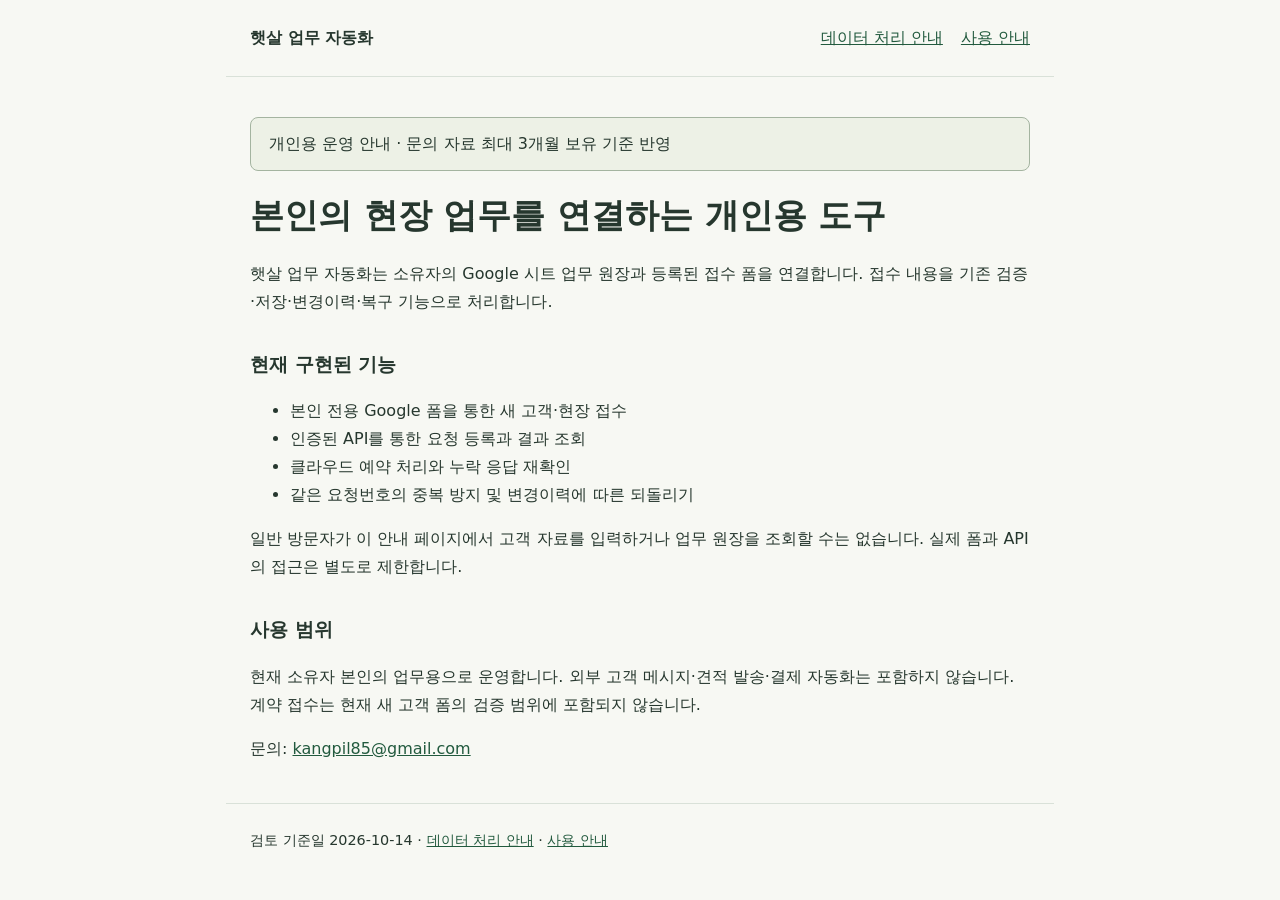
<file: index.html>
<!doctype html><html lang="ko"><head><meta name="google-site-verification" content="aKkBW1G09LPZMkXdBvowDqsj9DVP7mmLZN4ynLYXDaI" /><meta charset="utf-8"><meta name="viewport" content="width=device-width,initial-scale=1"><title>햇살 업무 자동화 · 앱 안내 초안</title><link rel="stylesheet" href="style.css"></head><body><header><strong>햇살 업무 자동화</strong><nav><a href="privacy.html">데이터 처리 안내</a><a href="terms.html">사용 안내</a></nav></header><main><p class="draft">개인용 운영 안내 · 문의 자료 최대 3개월 보유 기준 반영</p><h1>본인의 현장 업무를 연결하는 개인용 도구</h1><p>햇살 업무 자동화는 소유자의 Google 시트 업무 원장과 등록된 접수 폼을 연결합니다. 접수 내용을 기존 검증·저장·변경이력·복구 기능으로 처리합니다.</p><h2>현재 구현된 기능</h2><ul><li>본인 전용 Google 폼을 통한 새 고객·현장 접수</li><li>인증된 API를 통한 요청 등록과 결과 조회</li><li>클라우드 예약 처리와 누락 응답 재확인</li><li>같은 요청번호의 중복 방지 및 변경이력에 따른 되돌리기</li></ul><p>일반 방문자가 이 안내 페이지에서 고객 자료를 입력하거나 업무 원장을 조회할 수는 없습니다. 실제 폼과 API의 접근은 별도로 제한합니다.</p><h2>사용 범위</h2><p>현재 소유자 본인의 업무용으로 운영합니다. 외부 고객 메시지·견적 발송·결제 자동화는 포함하지 않습니다. 계약 접수는 현재 새 고객 폼의 검증 범위에 포함되지 않습니다.</p><p>문의: <a href="mailto:kangpil85@gmail.com">kangpil85@gmail.com</a></p></main><footer>검토 기준일 2026-10-14 · <a href="privacy.html">데이터 처리 안내</a> · <a href="terms.html">사용 안내</a></footer></body></html>
</file>
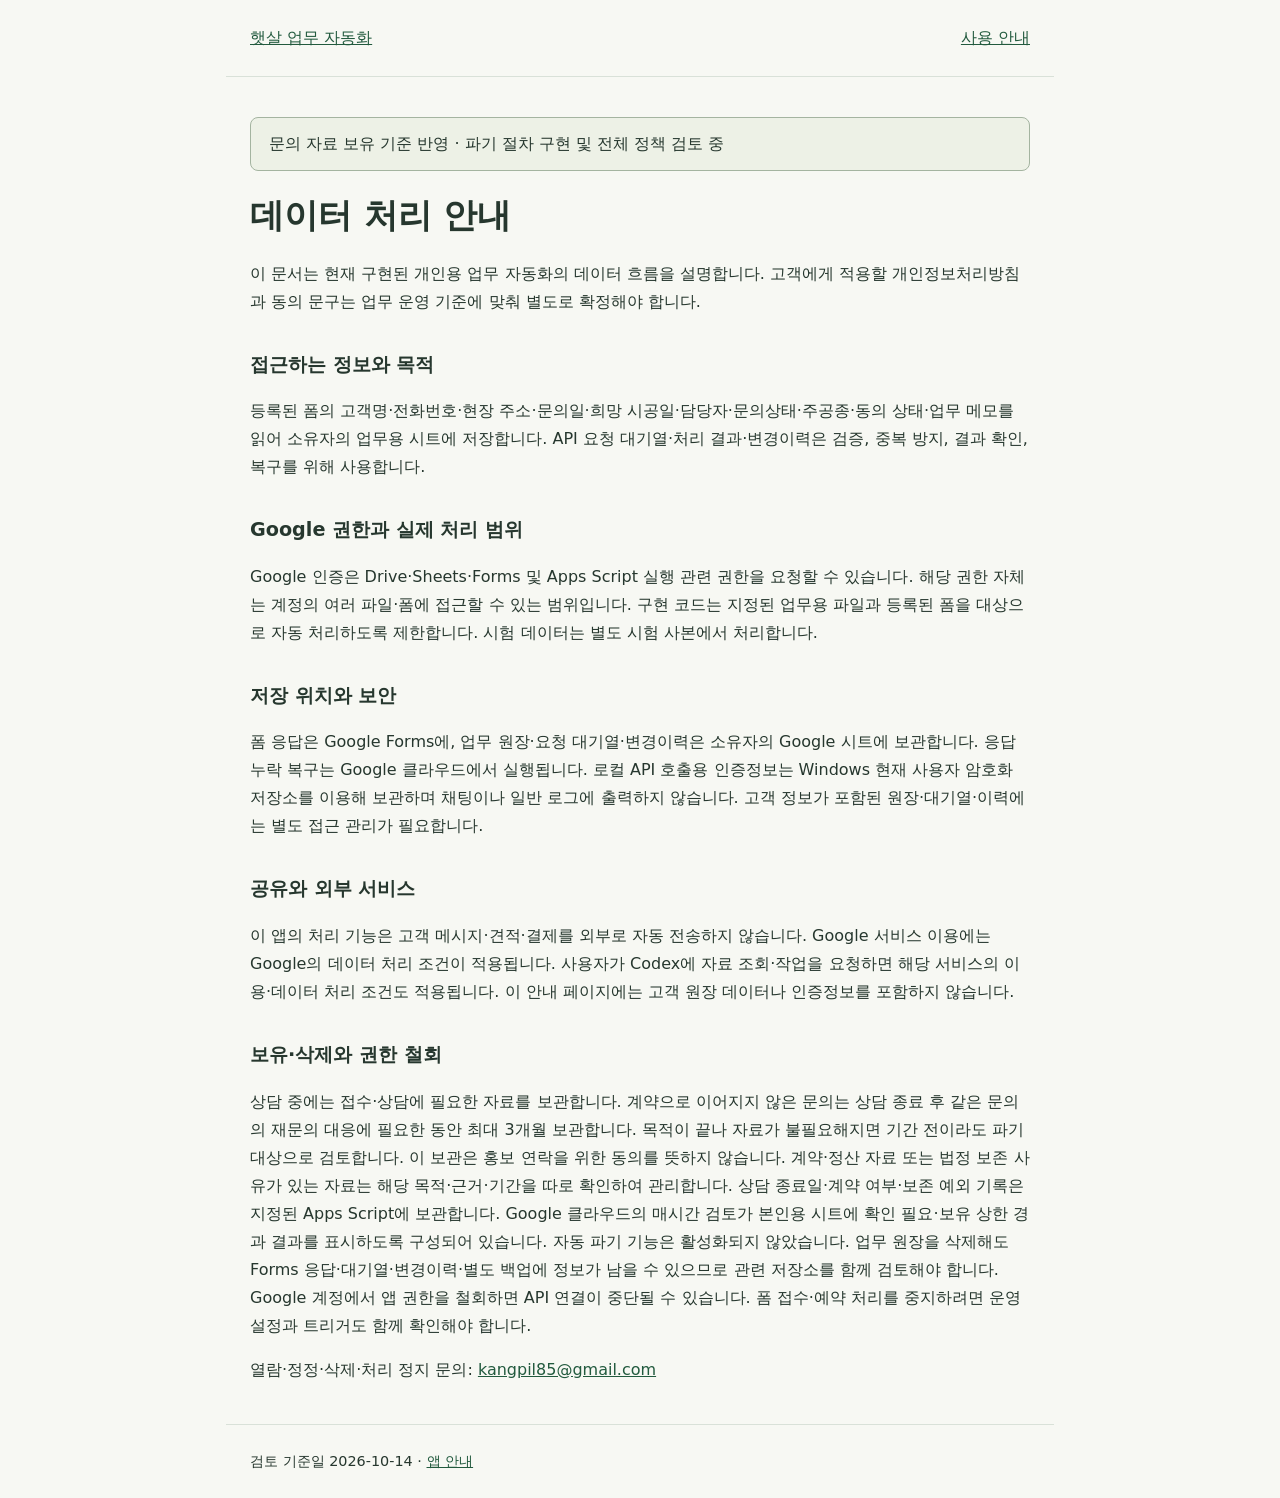
<file: privacy.html>
<!doctype html><html lang="ko"><meta charset="utf-8"><meta name="viewport" content="width=device-width,initial-scale=1"><title>데이터 처리 안내 초안 · 햇살 업무 자동화</title><link rel="stylesheet" href="style.css"><header><a href="index.html">햇살 업무 자동화</a><nav><a href="terms.html">사용 안내</a></nav></header><main><p class="draft">문의 자료 보유 기준 반영 · 파기 절차 구현 및 전체 정책 검토 중</p><h1>데이터 처리 안내</h1><p>이 문서는 현재 구현된 개인용 업무 자동화의 데이터 흐름을 설명합니다. 고객에게 적용할 개인정보처리방침과 동의 문구는 업무 운영 기준에 맞춰 별도로 확정해야 합니다.</p><h2>접근하는 정보와 목적</h2><p>등록된 폼의 고객명·전화번호·현장 주소·문의일·희망 시공일·담당자·문의상태·주공종·동의 상태·업무 메모를 읽어 소유자의 업무용 시트에 저장합니다. API 요청 대기열·처리 결과·변경이력은 검증, 중복 방지, 결과 확인, 복구를 위해 사용합니다.</p><h2>Google 권한과 실제 처리 범위</h2><p>Google 인증은 Drive·Sheets·Forms 및 Apps Script 실행 관련 권한을 요청할 수 있습니다. 해당 권한 자체는 계정의 여러 파일·폼에 접근할 수 있는 범위입니다. 구현 코드는 지정된 업무용 파일과 등록된 폼을 대상으로 자동 처리하도록 제한합니다. 시험 데이터는 별도 시험 사본에서 처리합니다.</p><h2>저장 위치와 보안</h2><p>폼 응답은 Google Forms에, 업무 원장·요청 대기열·변경이력은 소유자의 Google 시트에 보관합니다. 응답 누락 복구는 Google 클라우드에서 실행됩니다. 로컬 API 호출용 인증정보는 Windows 현재 사용자 암호화 저장소를 이용해 보관하며 채팅이나 일반 로그에 출력하지 않습니다. 고객 정보가 포함된 원장·대기열·이력에는 별도 접근 관리가 필요합니다.</p><h2>공유와 외부 서비스</h2><p>이 앱의 처리 기능은 고객 메시지·견적·결제를 외부로 자동 전송하지 않습니다. Google 서비스 이용에는 Google의 데이터 처리 조건이 적용됩니다. 사용자가 Codex에 자료 조회·작업을 요청하면 해당 서비스의 이용·데이터 처리 조건도 적용됩니다. 이 안내 페이지에는 고객 원장 데이터나 인증정보를 포함하지 않습니다.</p><h2>보유·삭제와 권한 철회</h2><p>상담 중에는 접수·상담에 필요한 자료를 보관합니다. 계약으로 이어지지 않은 문의는 상담 종료 후 같은 문의의 재문의 대응에 필요한 동안 최대 3개월 보관합니다. 목적이 끝나 자료가 불필요해지면 기간 전이라도 파기 대상으로 검토합니다. 이 보관은 홍보 연락을 위한 동의를 뜻하지 않습니다. 계약·정산 자료 또는 법정 보존 사유가 있는 자료는 해당 목적·근거·기간을 따로 확인하여 관리합니다. 상담 종료일·계약 여부·보존 예외 기록은 지정된 Apps Script에 보관합니다. Google 클라우드의 매시간 검토가 본인용 시트에 확인 필요·보유 상한 경과 결과를 표시하도록 구성되어 있습니다. 자동 파기 기능은 활성화되지 않았습니다. 업무 원장을 삭제해도 Forms 응답·대기열·변경이력·별도 백업에 정보가 남을 수 있으므로 관련 저장소를 함께 검토해야 합니다. Google 계정에서 앱 권한을 철회하면 API 연결이 중단될 수 있습니다. 폼 접수·예약 처리를 중지하려면 운영 설정과 트리거도 함께 확인해야 합니다.</p><p>열람·정정·삭제·처리 정지 문의: <a href="mailto:kangpil85@gmail.com">kangpil85@gmail.com</a></p></main><footer>검토 기준일 2026-10-14 · <a href="index.html">앱 안내</a></footer></html>
</file>
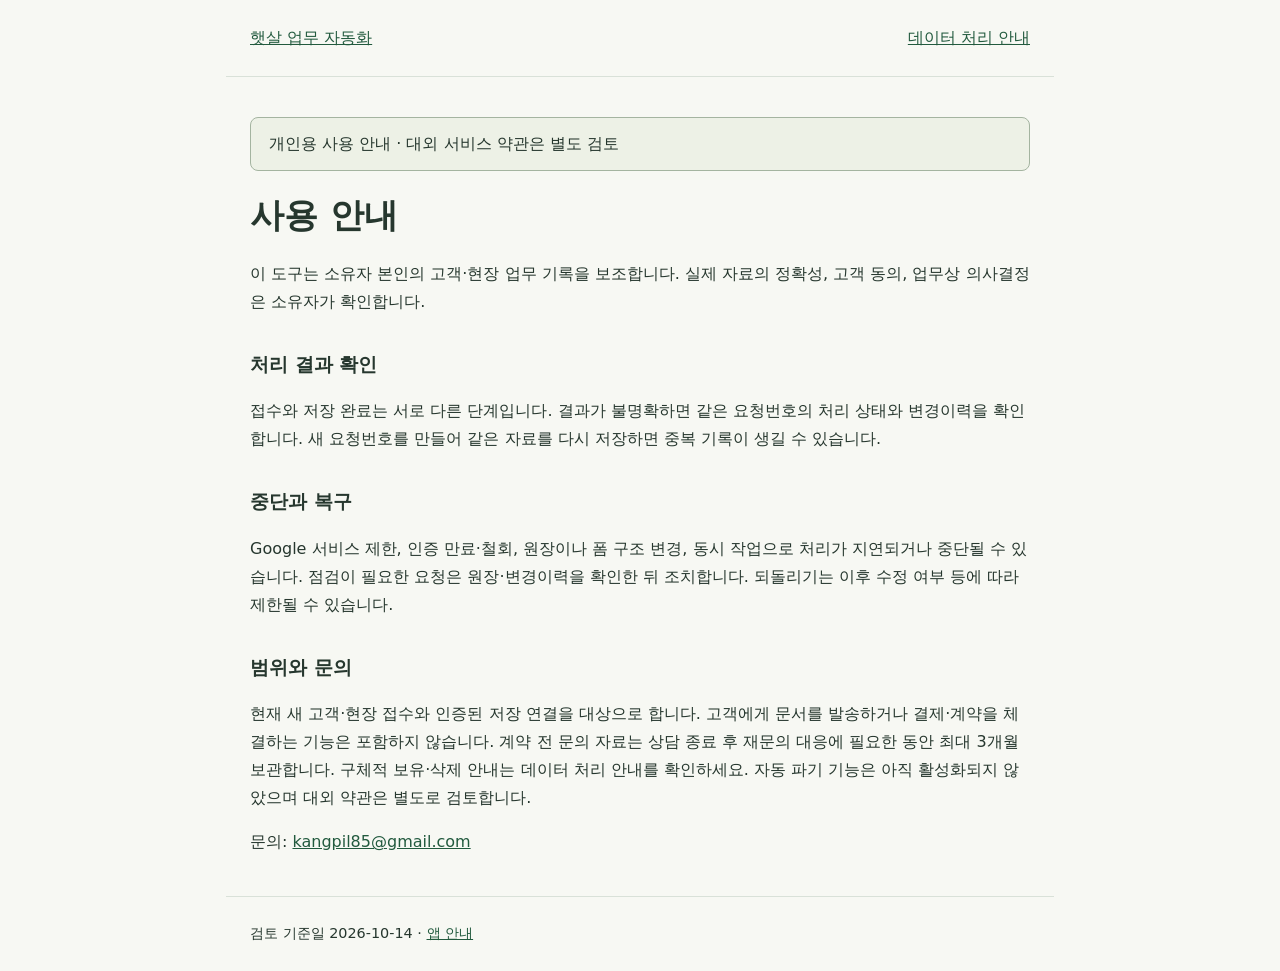
<file: terms.html>
<!doctype html><html lang="ko"><meta charset="utf-8"><meta name="viewport" content="width=device-width,initial-scale=1"><title>사용 안내 초안 · 햇살 업무 자동화</title><link rel="stylesheet" href="style.css"><header><a href="index.html">햇살 업무 자동화</a><nav><a href="privacy.html">데이터 처리 안내</a></nav></header><main><p class="draft">개인용 사용 안내 · 대외 서비스 약관은 별도 검토</p><h1>사용 안내</h1><p>이 도구는 소유자 본인의 고객·현장 업무 기록을 보조합니다. 실제 자료의 정확성, 고객 동의, 업무상 의사결정은 소유자가 확인합니다.</p><h2>처리 결과 확인</h2><p>접수와 저장 완료는 서로 다른 단계입니다. 결과가 불명확하면 같은 요청번호의 처리 상태와 변경이력을 확인합니다. 새 요청번호를 만들어 같은 자료를 다시 저장하면 중복 기록이 생길 수 있습니다.</p><h2>중단과 복구</h2><p>Google 서비스 제한, 인증 만료·철회, 원장이나 폼 구조 변경, 동시 작업으로 처리가 지연되거나 중단될 수 있습니다. 점검이 필요한 요청은 원장·변경이력을 확인한 뒤 조치합니다. 되돌리기는 이후 수정 여부 등에 따라 제한될 수 있습니다.</p><h2>범위와 문의</h2><p>현재 새 고객·현장 접수와 인증된 저장 연결을 대상으로 합니다. 고객에게 문서를 발송하거나 결제·계약을 체결하는 기능은 포함하지 않습니다. 계약 전 문의 자료는 상담 종료 후 재문의 대응에 필요한 동안 최대 3개월 보관합니다. 구체적 보유·삭제 안내는 데이터 처리 안내를 확인하세요. 자동 파기 기능은 아직 활성화되지 않았으며 대외 약관은 별도로 검토합니다.</p><p>문의: <a href="mailto:kangpil85@gmail.com">kangpil85@gmail.com</a></p></main><footer>검토 기준일 2026-10-14 · <a href="index.html">앱 안내</a></footer></html>
</file>
<file: style.css>
:root{font-family:system-ui,sans-serif;color:#26372e;background:#f7f8f3;line-height:1.75}body{margin:0}header,main,footer{max-width:780px;margin:auto;padding:24px}header{display:flex;justify-content:space-between;gap:24px;border-bottom:1px solid #d9e1d8}nav{display:flex;gap:18px;flex-wrap:wrap}a{color:#225a3e}h1{font-size:2.1rem;line-height:1.3}h2{font-size:1.2rem;margin-top:32px}.draft{padding:12px 18px;border:1px solid #a4b4a0;background:#edf1e6;border-radius:8px}.sub{color:#607064}footer{font-size:.9rem;border-top:1px solid #d9e1d8}@media(max-width:600px){header{display:block}h1{font-size:1.7rem}}
</file>
